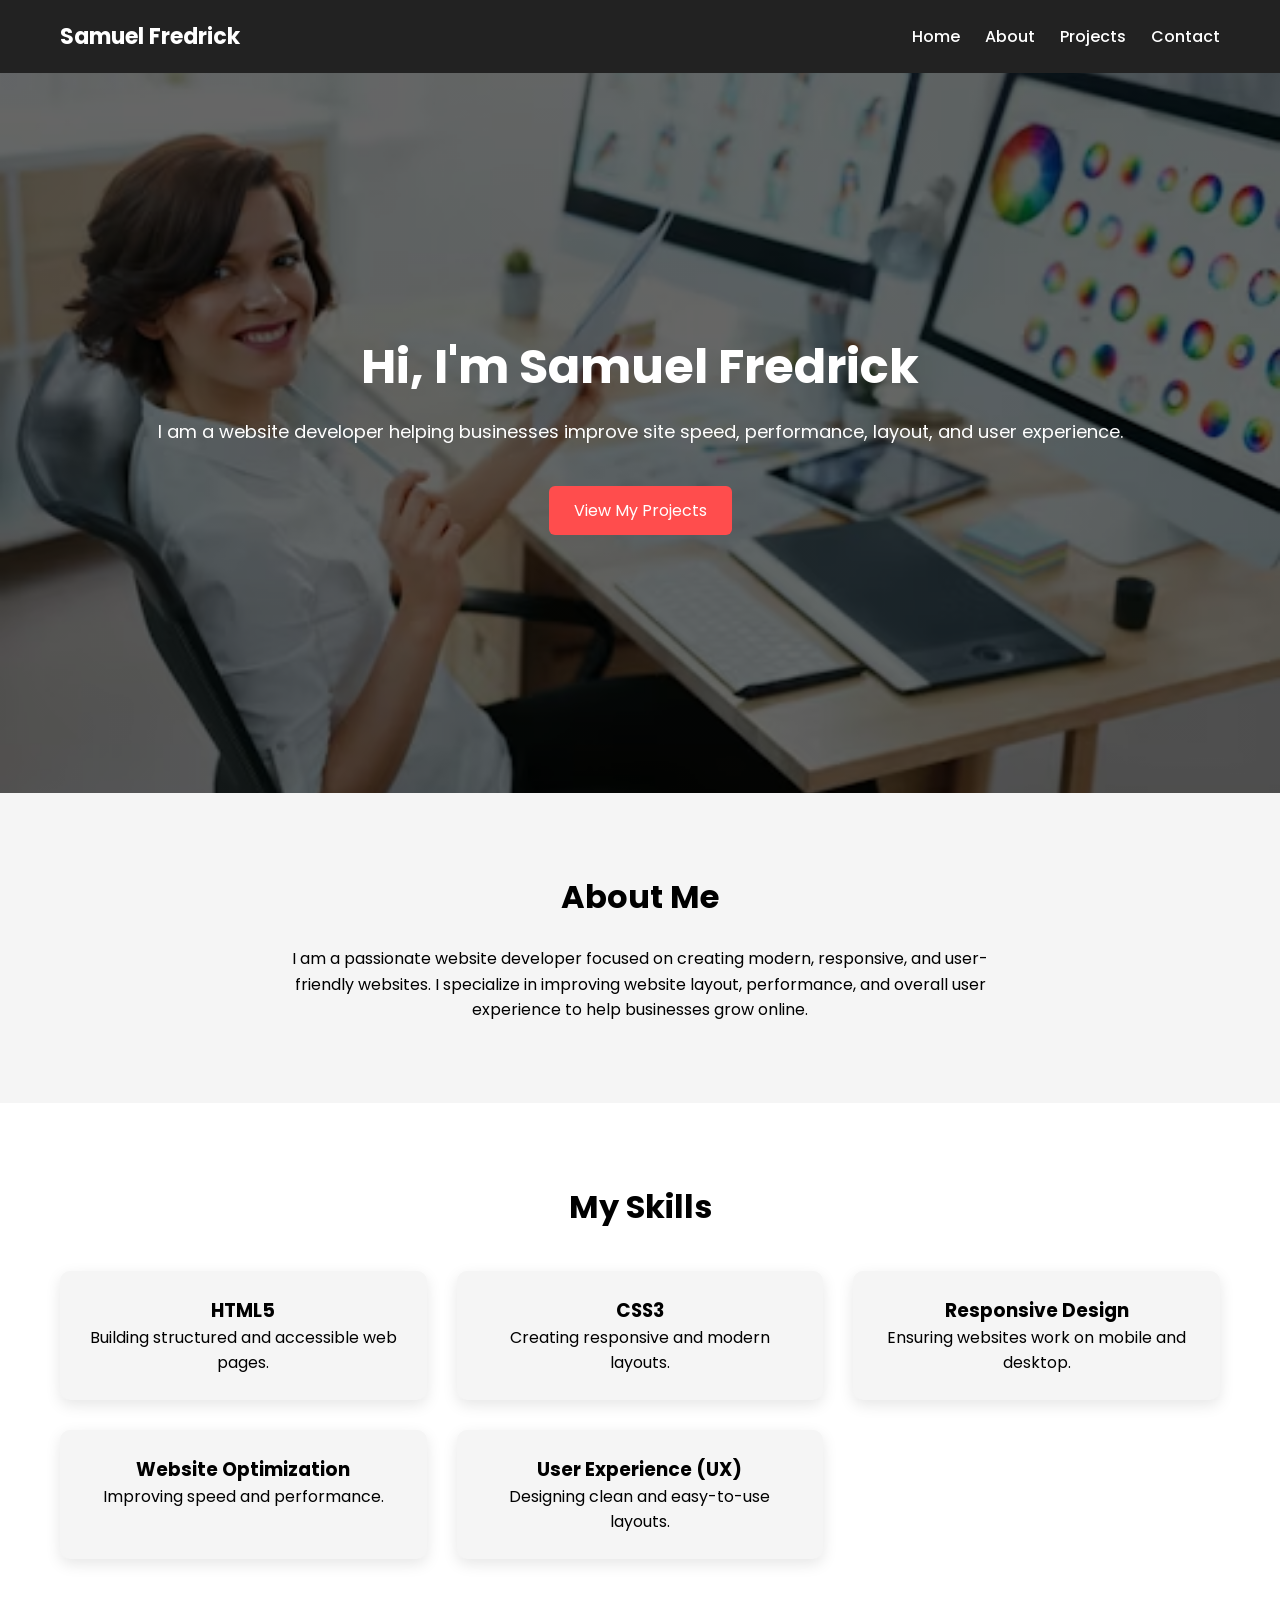
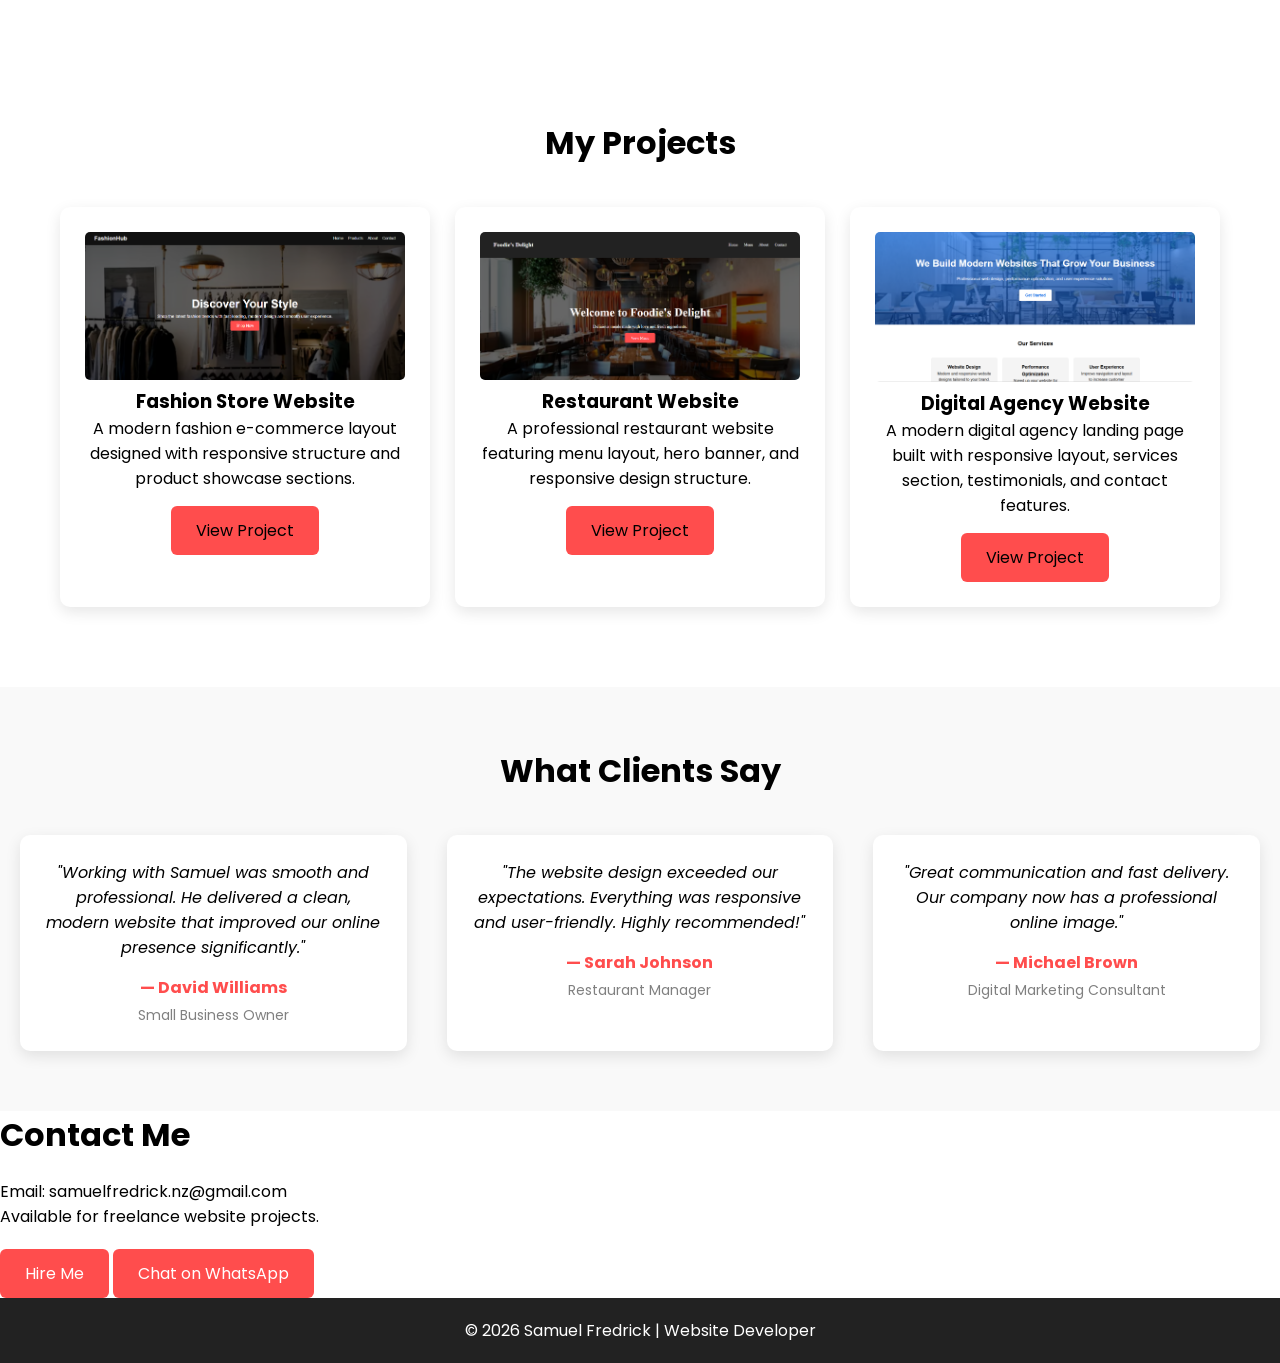
<file: index.html>
<!DOCTYPE html>
<html lang="en">

<head>

<meta charset="UTF-8">
<meta name="viewport" content="width=device-width, initial-scale=1.0">

<title>Samuel Fredrick | Website Developer</title>

<link href="https://fonts.googleapis.com/css2?family=Poppins:wght@300;400;600&display=swap" rel="stylesheet">

<link rel="stylesheet" href="style.css">

</head>

<body>

<!-- Navigation -->

<nav class="navbar">

<h2 class="logo">Samuel Fredrick</h2>

<ul class="nav-links">

<li><a href="#home">Home</a></li>
<li><a href="#about">About</a></li>
<li><a href="#projects">Projects</a></li>
<li><a href="#contact">Contact</a></li>

</ul>

</nav>

<!-- Hero Section -->

<section id="home" class="hero">

<div class="hero-content">

<h1>Hi, I'm Samuel Fredrick</h1>

<p>
I am a website developer helping businesses improve 
site speed, performance, layout, and user experience.
</p>

<a href="#projects" class="btn">View My Projects</a>

</div>

</section>

<!-- About Section -->

<section id="about" class="about">

<h2>About Me</h2>

<p>
I am a passionate website developer focused on creating modern, 
responsive, and user-friendly websites. I specialize in improving 
website layout, performance, and overall user experience to help 
businesses grow online.
</p>

</section>

<!-- Projects Section -->

<!-- Skills Section -->

<section id="skills" class="skills">

<h2>My Skills</h2>

<div class="skills-grid">

<div class="skill-card">
<h3>HTML5</h3>
<p>Building structured and accessible web pages.</p>
</div>

<div class="skill-card">
<h3>CSS3</h3>
<p>Creating responsive and modern layouts.</p>
</div>

<div class="skill-card">
<h3>Responsive Design</h3>
<p>Ensuring websites work on mobile and desktop.</p>
</div>

<div class="skill-card">
<h3>Website Optimization</h3>
<p>Improving speed and performance.</p>
</div>

<div class="skill-card">
<h3>User Experience (UX)</h3>
<p>Designing clean and easy-to-use layouts.</p>
</div>

</div>

</section>

<!-- Projects Section -->
<section id="projects" class="projects">

<h2>My Projects</h2>

<div class="project-grid">

<!-- Fashion Project -->
<div class="project-card">

<img src="images/fashion-project.jpg" alt="Fashion Store Project">

<h3>Fashion Store Website</h3>

<p>
A modern fashion e-commerce layout designed with
responsive structure and product showcase sections.
</p>

<a href="fashion-store-demo/index.html"
target="_blank"
class="btn">
View Project
</a>

</div>

<!-- Restaurant Project -->
<div class="project-card">

<img src="images/restaurant-project.jpg" alt="Restaurant Project">

<h3>Restaurant Website</h3>

<p>
A professional restaurant website featuring menu layout,
hero banner, and responsive design structure.
</p>

<a href="restaurant-website-project/index.html"
target="_blank"
class="btn">
View Project
</a>

</div>

<!-- Digital Agency Project -->
<div class="project-card">

<img src="images/agency-project.jpg" alt="Digital Agency Project">

<h3>Digital Agency Website</h3>

<p>
A modern digital agency landing page built with responsive
layout, services section, testimonials, and contact features.
</p>

<a href="digital-agency-landing-page/index.html"
target="_blank"
class="btn">
View Project
</a>

</div>

</div><!-- project-grid -->

</div>

</section>

</div> <!-- project-grid -->

</section> <!-- projects section -->


<!-- Testimonials Section START HERE -->
<section id="testimonials" class="testimonials">

<h2>What Clients Say</h2>

<div class="testimonial-grid">

<div class="testimonial-card">
<p>
"Working with Samuel was smooth and professional.
He delivered a clean, modern website that improved
our online presence significantly."
</p>

<h4>— David Williams</h4>
<span>Small Business Owner</span>

</div>


<div class="testimonial-card">
<p>
"The website design exceeded our expectations.
Everything was responsive and user-friendly.
Highly recommended!"
</p>

<h4>— Sarah Johnson</h4>
<span>Restaurant Manager</span>

</div>


<div class="testimonial-card">
<p>
"Great communication and fast delivery.
Our company now has a professional online image."
</p>

<h4>— Michael Brown</h4>
<span>Digital Marketing Consultant</span>

</div>

</div>

</section>

<!-- Contact Section -->

<section id="contact" class="contact">

<h2>Contact Me</h2>

<p>Email: samuelfredrick.nz@gmail.com</p>

<p>Available for freelance website projects.</p>

<a href="https://mail.google.com/mail/?view=cm&to=samuelfredrick.nz@gmail.com" target="_blank" class="btn">
Hire Me
</a>
<a href="https://wa.me/2348105631859" class="btn">
Chat on WhatsApp
</a>

</section>

<!-- Footer -->

<footer>

<p>© 2026 Samuel Fredrick | Website Developer</p>

</footer>

</body>

</html>
</file>
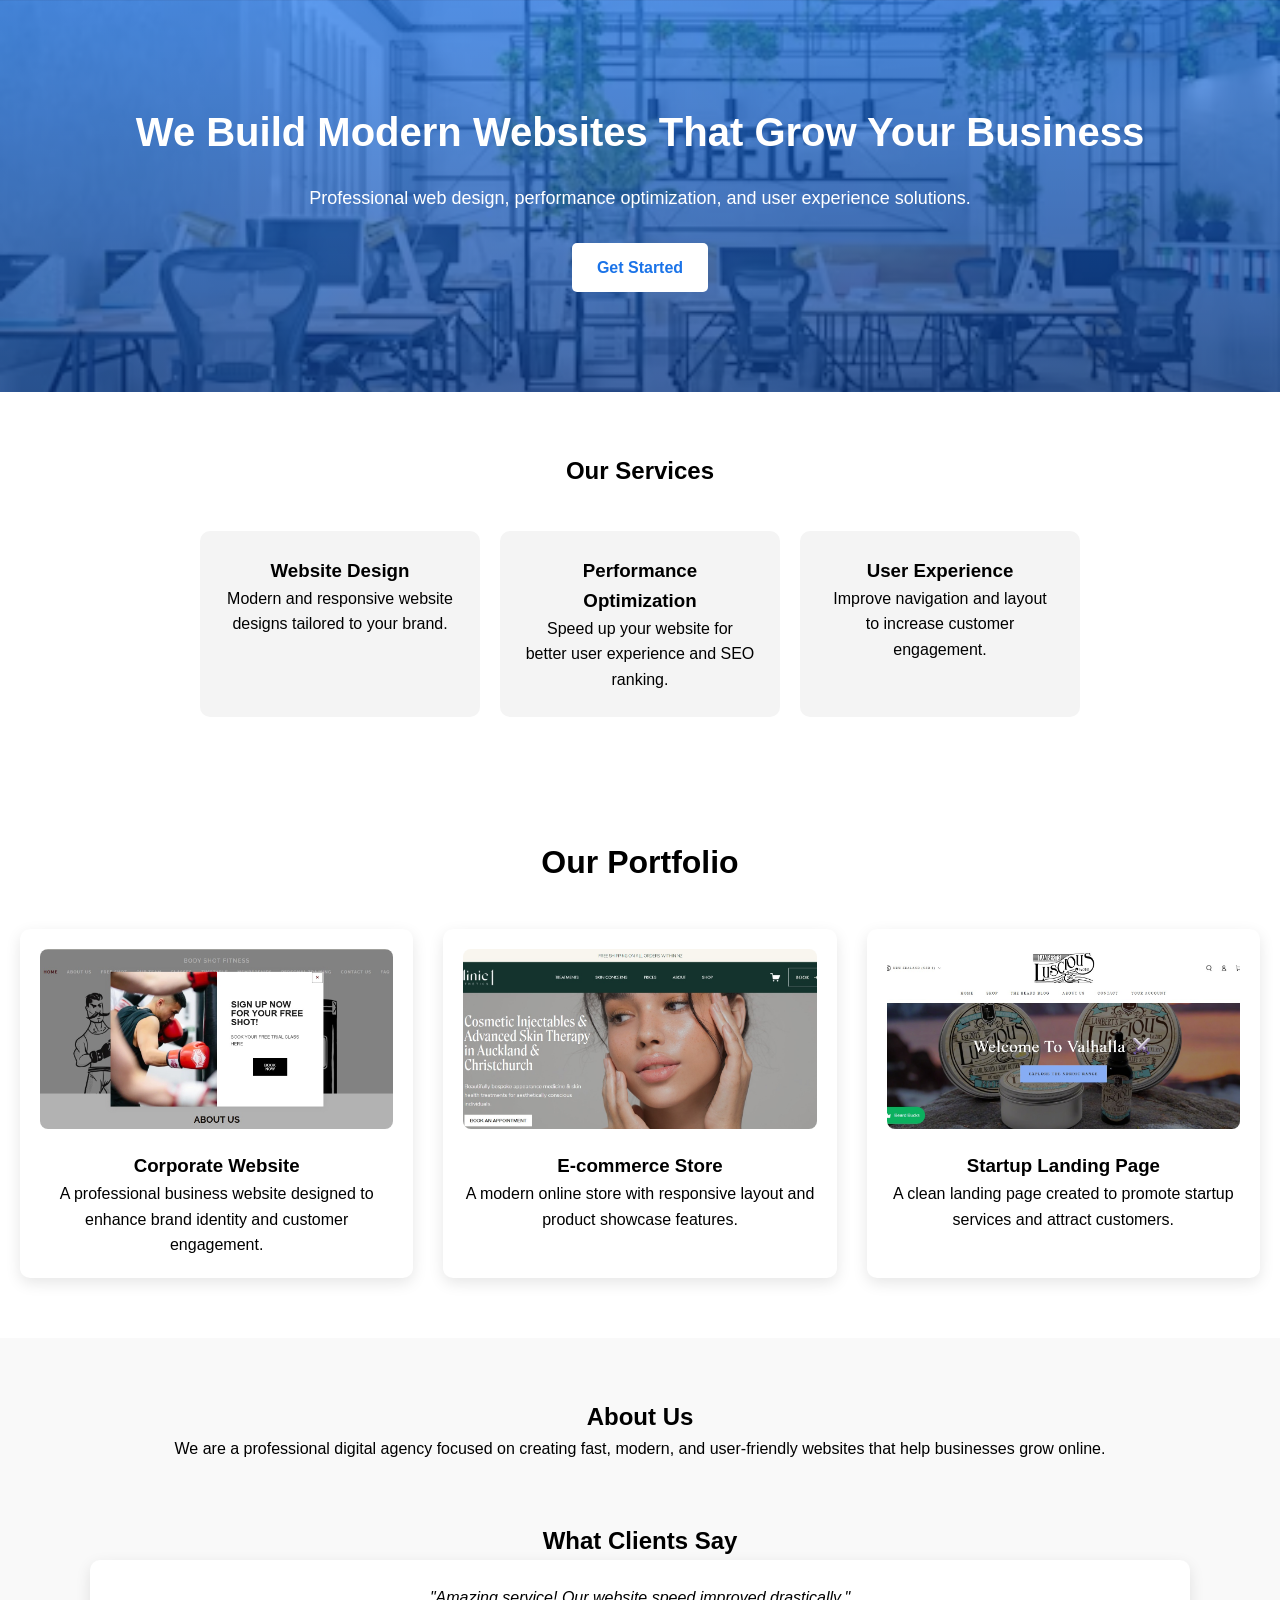
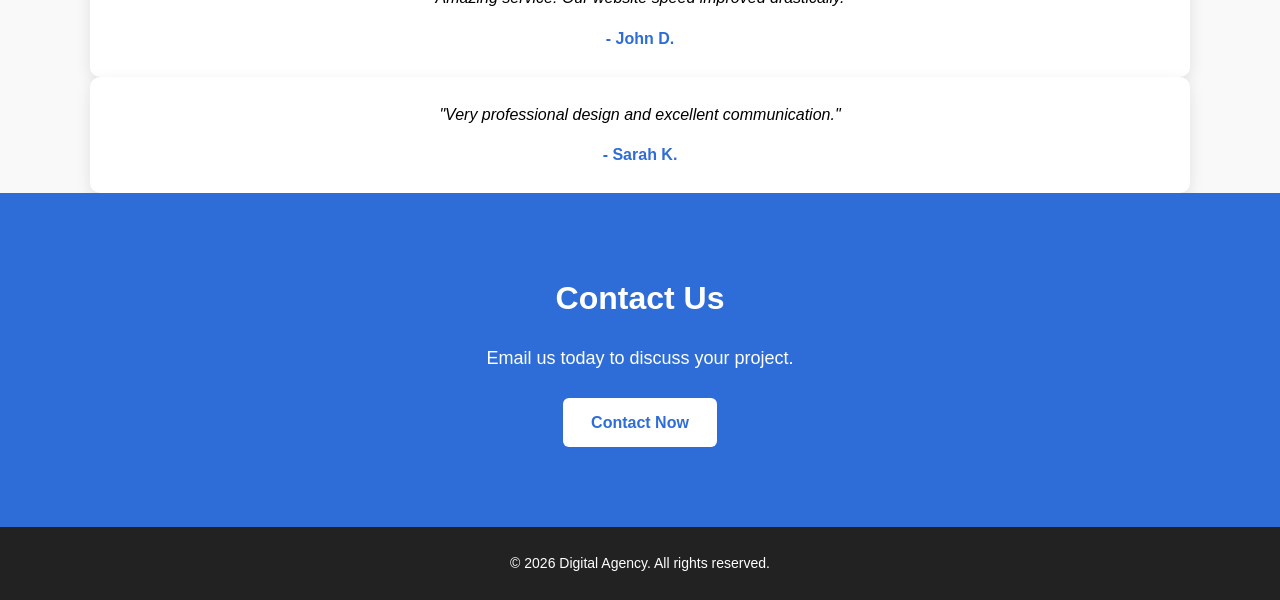
<file: digital-agency-landing-page/index.html>
<!DOCTYPE html>
<html lang="en">
<head>
<meta charset="UTF-8">
<meta name="viewport" content="width=device-width, initial-scale=1.0">
<title>Digital Agency</title>
<link href="https://fonts.googleapis.com/css2?family=Poppins:wght@300;400;600;700&display=swap" rel="stylesheet">
<link rel="stylesheet" href="style.css">
</head>

<body>

<!-- HERO SECTION -->

<header class="hero">
    <div class="container">
        <h1>We Build Modern Websites That Grow Your Business</h1>
        <p>Professional web design, performance optimization, and user experience solutions.</p>
        <a href="#" class="btn">Get Started</a>
    </div>
</header>

<!-- SERVICES SECTION -->

<section class="services">
    <div class="container">
        <h2>Our Services</h2>

        <div class="service-box">

            <div class="card">
                <h3>Website Design</h3>
                <p>Modern and responsive website designs tailored to your brand.</p>
            </div>

            <div class="card">
                <h3>Performance Optimization</h3>
                <p>Speed up your website for better user experience and SEO ranking.</p>
            </div>

            <div class="card">
                <h3>User Experience</h3>
                <p>Improve navigation and layout to increase customer engagement.</p>
            </div>

        </div>
    </div>
</section>

<!-- Portfolio Section -->
<section id="portfolio" class="portfolio">

<h2>Our Portfolio</h2>

<div class="portfolio-grid">

<div class="portfolio-item">
<img src="images/project1.jpg" alt="Corporate Website">

<h3>Corporate Website</h3>

<p>
A professional business website designed to enhance
brand identity and customer engagement.
</p>

</div>

<div class="portfolio-item">
<img src="images/project2.jpg" alt="E-commerce Store">

<h3>E-commerce Store</h3>

<p>
A modern online store with responsive layout
and product showcase features.
</p>

</div>

<div class="portfolio-item">
<img src="images/project3.jpg" alt="Startup Landing Page">

<h3>Startup Landing Page</h3>

<p>
A clean landing page created to promote startup
services and attract customers.
</p>

</div>

</div>

</section>

<!-- ABOUT SECTION -->

<section class="about">
    <div class="container">
        <h2>About Us</h2>
        <p>
            We are a professional digital agency focused on creating fast,
            modern, and user-friendly websites that help businesses grow online.
        </p>
    </div>
</section>

<!-- TESTIMONIAL SECTION -->

<section class="testimonials">
    <div class="container">
        <h2>What Clients Say</h2>

        <div class="testimonial-box">

            <div class="testimonial">
                <p>"Amazing service! Our website speed improved drastically."</p>
                <h4>- John D.</h4>
            </div>

            <div class="testimonial">
                <p>"Very professional design and excellent communication."</p>
                <h4>- Sarah K.</h4>
            </div>

        </div>
    </div>
</section>

<!-- CONTACT SECTION -->

<section class="contact">
    <div class="container">
        <h2>Contact Us</h2>
        <p>Email us today to discuss your project.</p>
        <a href="mailto:samuelfredrick.nz@email.com" class="btn">
Contact Now
</a>
    </div>
</section>

<!-- FOOTER -->

<footer>
    <p>© 2026 Digital Agency. All rights reserved.</p>
</footer>

</body>
</html>
</file>
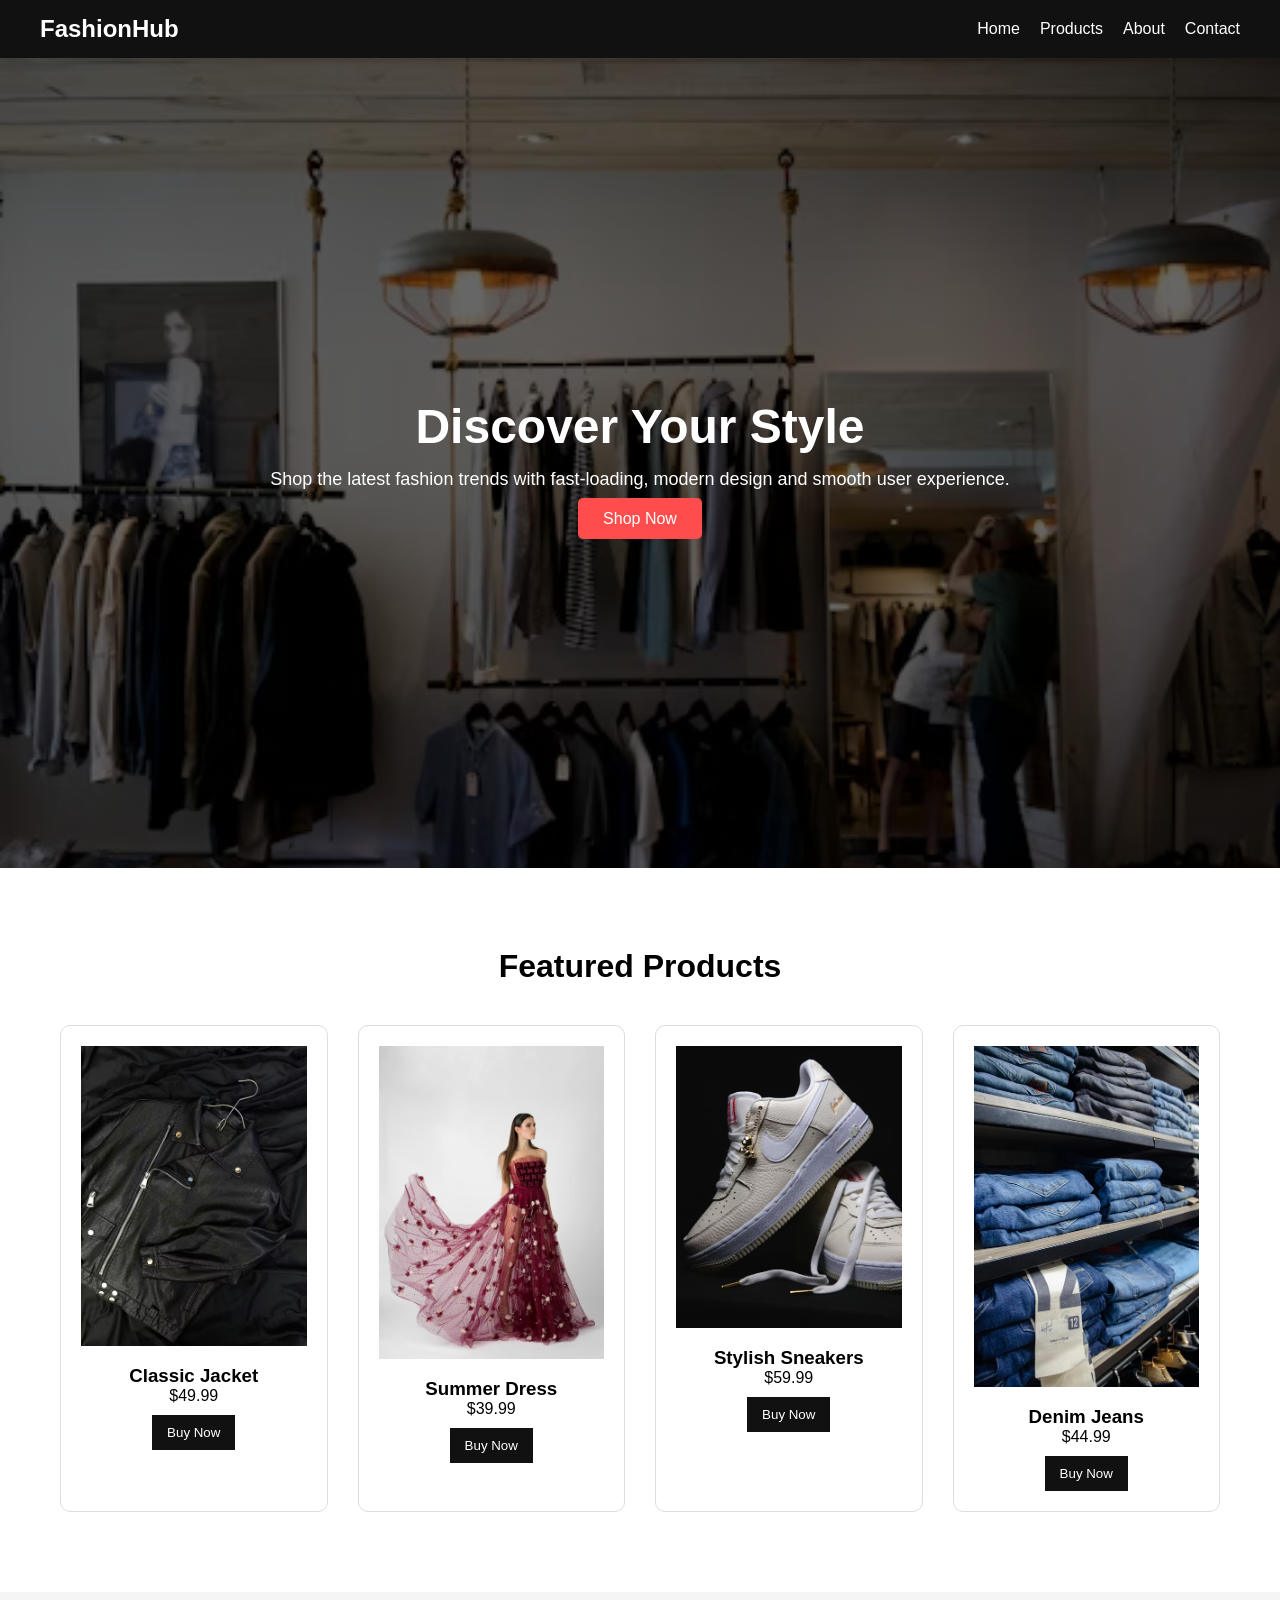
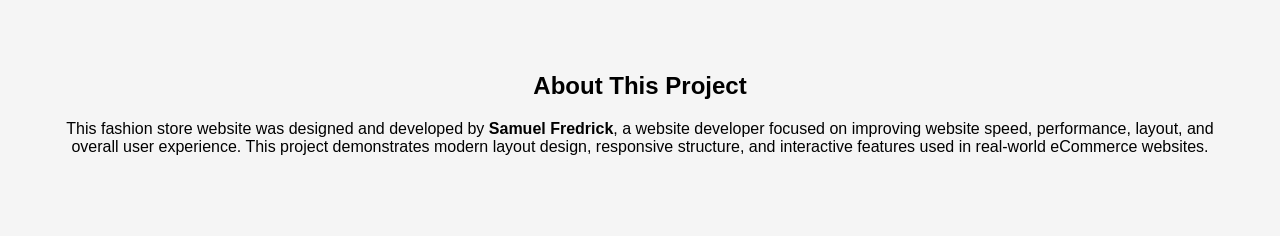
<file: fashion-store-demo/index.html>
<!DOCTYPE html>
<html lang="en">
<head>
<meta charset="UTF-8">
<meta name="viewport" content="width=device-width, initial-scale=1.0">
<title>Samuel Fredrick | Website Developer</title>

<link href="https://fonts.googleapis.com/css2?family=Poppins:wght@300;400;600&display=swap" rel="stylesheet">

<link rel="stylesheet" href="style.css">
</head>

<body>

<!-- Navigation -->
<header>
<nav class="navbar">
<h1 class="logo">FashionHub</h1>

<ul class="nav-links">
<li><a href="#">Home</a></li>
<li><a href="#">Products</a></li>
<li><a href="#">About</a></li>
<li><a href="#">Contact</a></li>
</ul>

</nav>
</header>

<!-- Hero Section -->
<section class="hero">
<div class="hero-content">

<h2>Discover Your Style</h2>

<p>
Shop the latest fashion trends with fast-loading,
modern design and smooth user experience.
</p>

<a href="#" class="btn">Shop Now</a>

</div>
</section>

<!-- Products Section -->
<section class="products">

<h2>Featured Products</h2>

<div class="product-grid">

<div class="product-card">
<img src="images/jacket.jpg" alt="Classic Jacket">
<h3>Classic Jacket</h3>
<p>$49.99</p>
<button>Buy Now</button>
</div>

<div class="product-card">
<img src="images/dress.jpg" alt="Summer Dress">
<h3>Summer Dress</h3>
<p>$39.99</p>
<button>Buy Now</button>
</div>

<div class="product-card">
<img src="images/sneakers.jpg" alt="Stylish Sneakers">
<h3>Stylish Sneakers</h3>
<p>$59.99</p>
<button>Buy Now</button>
</div>

<div class="product-card">
<img src="images/jeans.jpg" alt="Denim Jeans">
<h3>Denim Jeans</h3>
<p>$44.99</p>
<button>Buy Now</button>
</div>

</div>

</section>

<!-- About Section -->
<section class="about">
<h2>About This Project</h2>

<p>
This fashion store website was designed and developed by <strong>Samuel Fredrick</strong>, 
a website developer focused on improving website speed, performance, layout, 
and overall user experience.

This project demonstrates modern layout design, responsive structure, 
and interactive features used in real-world eCommerce websites.
</p>

</section>
</footer>

</body>
</html>
</file>
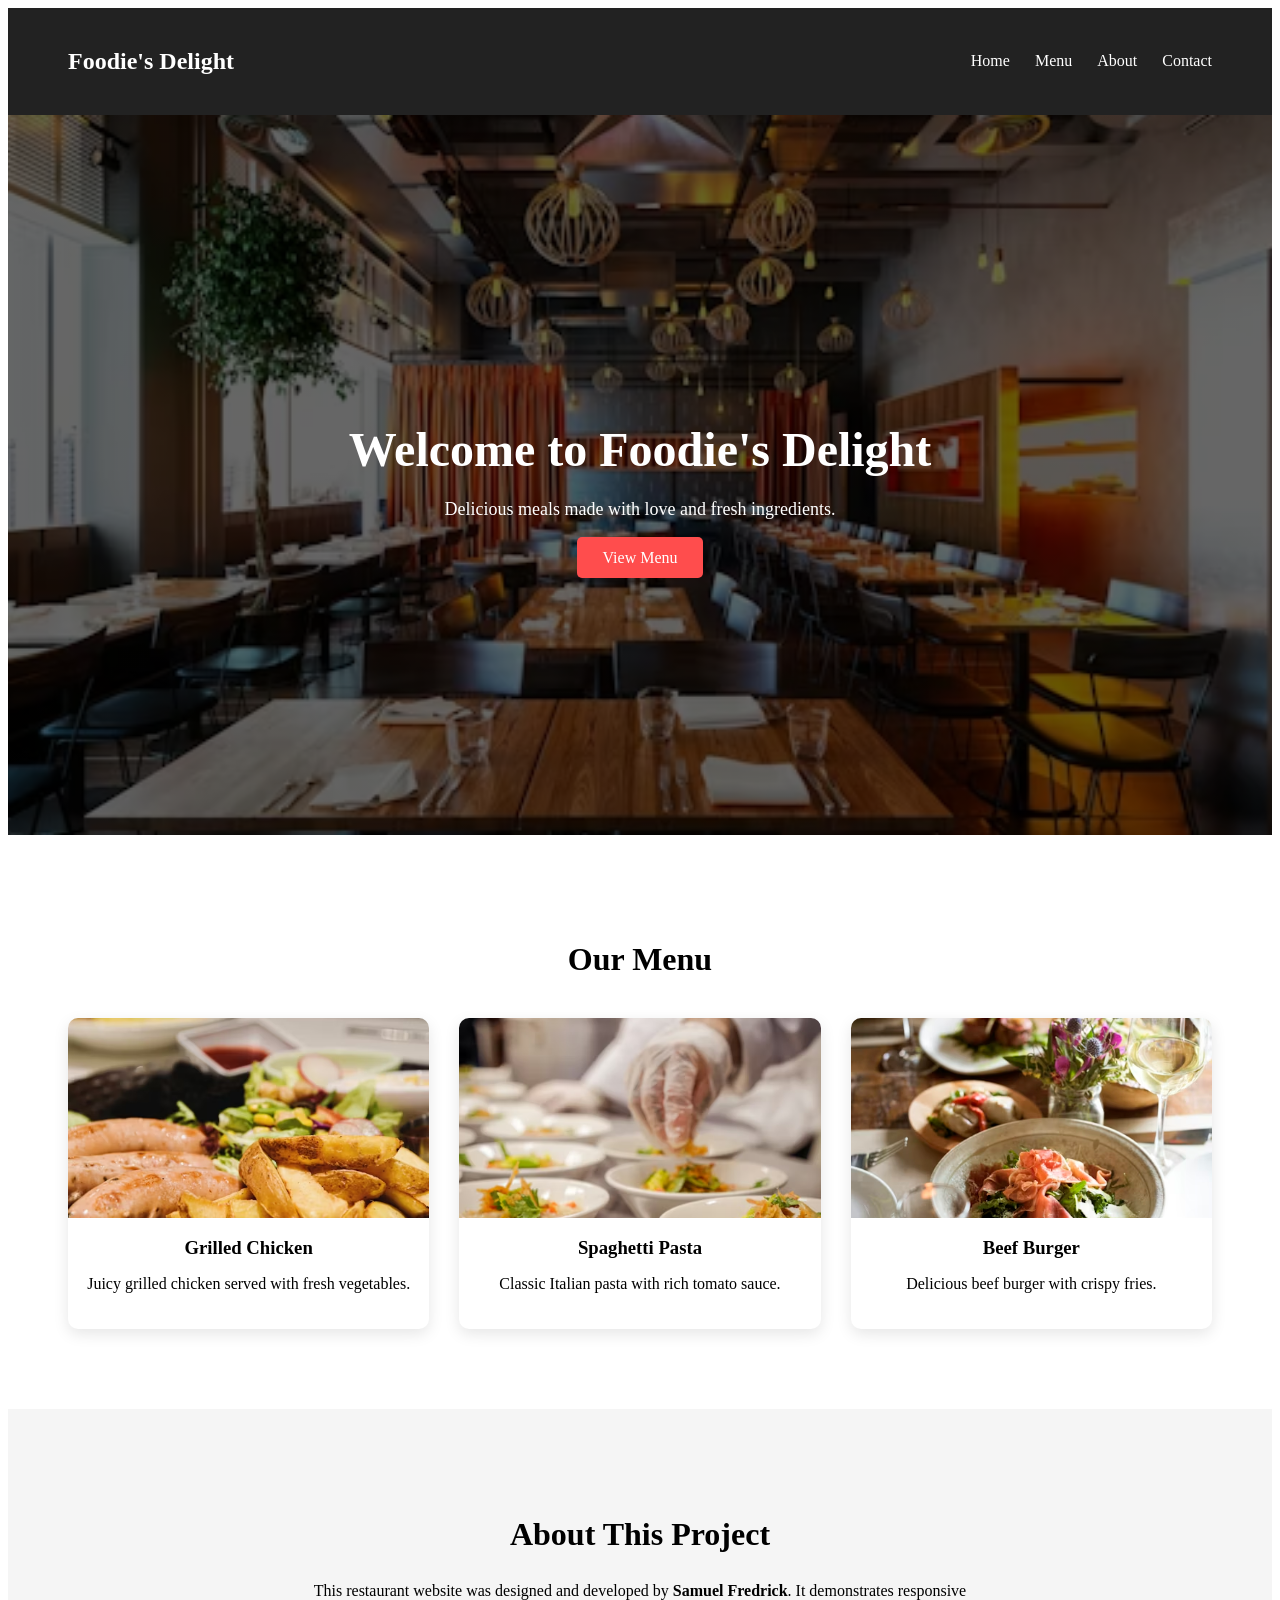
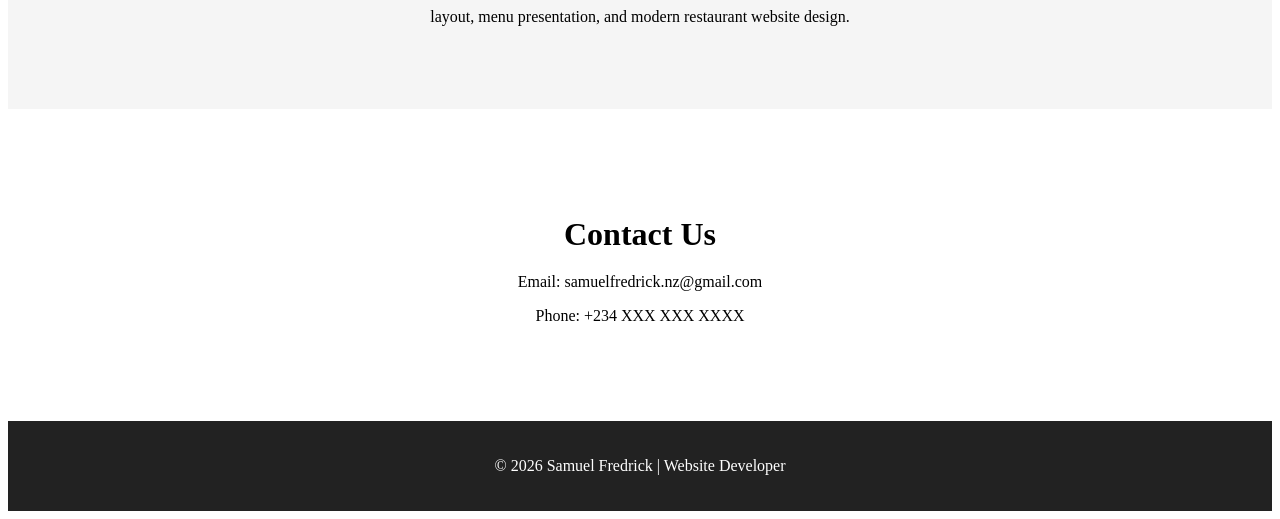
<file: restaurant-website-project/index.html>
<!DOCTYPE html>
<html lang="en">
<head>
<meta charset="UTF-8">
<meta name="viewport" content="width=device-width, initial-scale=1.0">

<title>Restaurant Website | Samuel Fredrick</title>

<link href="https://fonts.googleapis.com/css2?family=Poppins:wght@300;400;600&display=swap" rel="stylesheet">

<link rel="stylesheet" href="style.css">

</head>

<body>

<!-- Navigation -->

<nav class="navbar">

<div class="logo">
<h2>Foodie's Delight</h2>
</div>

<ul class="nav-links">

<li><a href="#">Home</a></li>
<li><a href="#menu">Menu</a></li>
<li><a href="#about">About</a></li>
<li><a href="#contact">Contact</a></li>

</ul>

</nav>

<!-- Hero Section -->

<section class="hero">

<div class="hero-content">

<h1>Welcome to Foodie's Delight</h1>

<p>Delicious meals made with love and fresh ingredients.</p>

<a href="#menu" class="btn">View Menu</a>

</div>

</section>

<!-- Menu Section -->

<section id="menu" class="menu">

<h2>Our Menu</h2>

<div class="menu-grid">

<div class="menu-card">

<img src="images/food1.jpg" alt="Dish 1">

<h3>Grilled Chicken</h3>

<p>Juicy grilled chicken served with fresh vegetables.</p>

</div>

<div class="menu-card">

<img src="images/food2.jpg" alt="Dish 2">

<h3>Spaghetti Pasta</h3>

<p>Classic Italian pasta with rich tomato sauce.</p>

</div>

<div class="menu-card">

<img src="images/food3.jpg" alt="Dish 3">

<h3>Beef Burger</h3>

<p>Delicious beef burger with crispy fries.</p>

</div>

</div>

</section>

<!-- About Section -->

<section id="about" class="about">

<h2>About This Project</h2>

<p>
This restaurant website was designed and developed by <strong>Samuel Fredrick</strong>.  
It demonstrates responsive layout, menu presentation, and modern restaurant website design.
</p>

</section>

<!-- Contact Section -->

<section id="contact" class="contact">

<h2>Contact Us</h2>

<p>Email: samuelfredrick.nz@gmail.com</p>

<p>Phone: +234 XXX XXX XXXX</p>

</section>

<!-- Footer -->

<footer>

<p>© 2026 Samuel Fredrick | Website Developer</p>

</footer>

</body>

</html>
</file>
<file: style.css>
/* Reset */

html {
scroll-behavior: smooth;
}

* {
margin: 0;
padding: 0;
box-sizing: border-box;
font-family: 'Poppins', sans-serif;
}

/* Navigation */

.navbar {
display: flex;
justify-content: space-between;
align-items: center;
padding: 20px 60px;
background: #222;
color: white;
position: sticky;
top: 0;
}

.logo {
font-size: 22px;
}

.nav-links {
list-style: none;
display: flex;
gap: 25px;
}

.nav-links a {
text-decoration: none;
color: white;
font-weight: 500;
transition: 0.3s;
}

.nav-links a:hover {
color: #ff4d4d;
}

/* Hero Section */

.hero {
height: 80vh;

background: linear-gradient(
rgba(0,0,0,0.6),
rgba(0,0,0,0.6)
),
url("images/hero-bg.jpg");

background-size: cover;
background-position: center;

display: flex;
justify-content: center;
align-items: center;
text-align: center;

color: white;
}

.hero-content h1 {
font-size: 48px;
margin-bottom: 15px;
}

.hero-content p {
font-size: 18px;
margin-bottom: 25px;
line-height: 1.6;
}

/* BUTTON STYLE FIX */

.btn {
    background: #ff4d4d;   /* red button */
    color: white;
    padding: 12px 25px;
    text-decoration: none;
    border-radius: 6px;
    display: inline-block;
    margin-top: 15px;
    transition: 0.3s;
}

.btn:hover {
    background: #e60000;   /* darker red on hover */
}

/* About Section */

.about {
padding: 80px 60px;
text-align: center;
background: #f5f5f5;
}

.about h2 {
font-size: 32px;
margin-bottom: 25px;
}

.about p {
max-width: 700px;
margin: auto;
line-height: 1.6;
}

/* Projects Section */

.projects {
padding: 80px 60px;
text-align: center;
}

.projects h2 {
font-size: 32px;
margin-bottom: 40px;
}

.project-grid {
    display: grid;
    grid-template-columns: repeat(auto-fit, minmax(280px, 1fr));
    gap: 25px;
    margin-top: 30px;
}

.project-card {
    background: white;
    padding: 25px;
    border-radius: 10px;
    box-shadow: 0 5px 15px rgba(0,0,0,0.1);
    transition: 0.3s;
}

.project-card img {
    width: 100%;
    height: auto;
    border-radius: 5px;
}


.project-card:hover {
transform: translateY(-5px);
box-shadow: 0 10px 20px rgba(0,0,0,0.2);
}

/* Contact Section */

.contact .btn {
display: inline-block;
margin-top: 20px;
}

.contact h2 {
font-size: 32px;
margin-bottom: 20px;
}

/* Footer */

footer {
background: #222;
color: rgb(255, 255, 255);
text-align: center;
padding: 20px;
}

/* Mobile Responsiveness */

@media (max-width: 768px) {

.navbar {
flex-direction: column;
}

.nav-links {
flex-direction: column;
gap: 10px;
margin-top: 10px;
}

.hero {
height: 60vh;
padding: 20px;
}

.hero-content h1 {
font-size: 28px;
}

.project-grid {
grid-template-columns: 1fr;
}

.about,
.projects,
.contact {
padding: 60px 20px;
}

}/* Skills Section */

.skills {
padding: 80px 60px;
text-align: center;
background: #ffffff;
}

.skills h2 {
font-size: 32px;
margin-bottom: 40px;
}

.skills-grid {
display: grid;
grid-template-columns: repeat(3, 1fr);
gap: 30px;
}

.skill-card {
background: #f5f5f5;
padding: 25px;
border-radius: 10px;
box-shadow: 0 5px 15px rgba(0,0,0,0.1);
transition: 0.3s;
}

.skill-card:hover {
transform: translateY(-5px);
}

/* Mobile */

@media (max-width: 768px) {

.skills-grid {
grid-template-columns: 1fr;
}

}/* Make project links look clean */

.projects a {
text-decoration: none;
color: inherit;
}

/* Add cursor pointer */

.project-card {
cursor: pointer;
}

/* Slight click animation */

.project-card:active {
transform: scale(0.98);
}

/* =========================
   TESTIMONIALS SECTION
========================= */

.testimonials {
    padding: 60px 20px;
    background: #f9f9f9;
    text-align: center;
}

.testimonials h2 {
    font-size: 32px;
    margin-bottom: 40px;
}

.testimonial-grid {
    display: grid;
    grid-template-columns: repeat(auto-fit, minmax(280px, 1fr));
    gap: 40px;   /* Space between testimonials */
}

.testimonial-card {
    background: white;
    padding: 25px;
    border-radius: 10px;
    box-shadow: 0 5px 15px rgba(0,0,0,0.1);
}

.testimonial-card p {
    font-style: italic;
    margin-bottom: 15px;
}

.testimonial-card h4 {
    color: #ff4d4d;
}

.testimonial-card span {
    display: block;
    font-size: 14px;
    color: gray;
    margin-top: 5px;
}
</file>
<file: digital-agency-landing-page/style.css>
/* RESET */

body {
    font-family: 'Poppins', sans-serif;
}

* {
    margin: 0;
    padding: 0;
    box-sizing: border-box;
}

/* BODY */

body {
    font-family: Arial, sans-serif;
    line-height: 1.6;
}

/* CONTAINER */

.container {
    width: 90%;
    max-width: 1100px;
    margin: auto;
    text-align: center;
}

/* HERO SECTION */

.hero {
    background: linear-gradient(
        rgba(26,115,232,0.7),
        rgba(11,61,145,0.7)
    ),
    url("images/agency-bg.jpg");

    background-size: cover;
    background-position: center;

    color: white;
    padding: 100px 20px;
}

.hero h1 {
    font-size: 40px;
    margin-bottom: 20px;
}

.hero p {
    font-size: 18px;
    margin-bottom: 30px;
}

/* BUTTON */

.btn {
    display: inline-block;
    background: white;
    color: #1a73e8;
    padding: 12px 25px;
    text-decoration: none;
    border-radius: 5px;
    font-weight: bold;
}

/* SERVICES */

.services {
    padding: 60px 0;
}

.services h2 {
    margin-bottom: 40px;
}

.service-box {
    display: flex;
    flex-wrap: wrap;
    gap: 20px;
    justify-content: center;
}

/* CARDS */

.card {
    background: #f4f4f4;
    padding: 25px;
    width: 280px;
    border-radius: 10px;
    transition: 0.3s;
}

.card:hover {
    transform: translateY(-6px);
    box-shadow: 0 10px 20px rgba(0,0,0,0.1);
}

/* ABOUT */

.about {
    background: #f9f9f9;
    padding: 60px 0;
}

/* Testimonials */

.testimonials {
    background: #f9f9f9;
    text-align: center;
}

.testimonial-grid {
    display: grid;
    grid-template-columns: repeat(auto-fit, minmax(280px, 1fr));
    gap: 35px;
    margin-top: 40px;
    max-width: 1000px;
    margin-left: auto;
    margin-right: auto;
}

.testimonial {
    background: white;
    padding: 25px;
    border-radius: 10px;
    box-shadow: 0 5px 15px rgba(0,0,0,0.1);
    transition: 0.3s;
}

.testimonial:hover {
    transform: translateY(-5px);
}

.testimonial p {
    font-style: italic;
    margin-bottom: 15px;
}

.testimonial h4 {
    color: #2e6dd8;
    font-weight: bold;
}

/* Contact Section Polish */

.contact {
    text-align: center;
    padding: 80px 20px;
    background: #2e6dd8;
    color: white;
}

.contact h2 {
    font-size: 32px;
    margin-bottom: 20px;
}

.contact p {
    font-size: 18px;
    margin-bottom: 25px;
}

/* Contact Button */

.contact .btn {
    background: white;
    color: #2e6dd8;
    padding: 12px 28px;
    border-radius: 6px;
    text-decoration: none;
    font-weight: bold;
    transition: 0.3s;
}

.contact .btn:hover {
    background: #f0f0f0;
}

/* Footer Polish */

footer {
    background: #222;
    color: white;
    text-align: center;
    padding: 25px 15px;
    font-size: 14px;
    margin-top: 0;
}

footer p {
    margin: 0;
}

/* Portfolio Section */

.portfolio {
    padding: 60px 20px;
    text-align: center;
}

.portfolio h2 {
    font-size: 32px;
    margin-bottom: 40px;
}

.portfolio-grid {
    display: grid;
    grid-template-columns: repeat(auto-fit, minmax(280px, 1fr));
    gap: 30px;
}

.portfolio-item {
    background: white;
    padding: 20px;
    border-radius: 10px;
    box-shadow: 0 5px 15px rgba(0,0,0,0.1);
    transition: 0.3s;
}

.portfolio-item:hover {
    transform: translateY(-8px);
    box-shadow: 0 10px 25px rgba(0,0,0,0.15);
}

.portfolio-item img {
    width: 100%;
    height: 180px;
    object-fit: cover;
    border-radius: 8px;
    margin-bottom: 15px;
}

.services-grid {
    display: grid;
    grid-template-columns: repeat(auto-fit, minmax(250px, 1fr));
    gap: 30px;
    margin-top: 30px;
}

.service-card {
    padding: 25px;
}
</file>
<file: fashion-store-demo/style.css>
/* Reset */

* {
margin: 0;
padding: 0;
box-sizing: border-box;
font-family: Arial, sans-serif;
}

/* Navbar */

.navbar {
display: flex;
justify-content: space-between;
align-items: center;
padding: 15px 40px;
background: #111;
color: white;
}

.logo {
font-size: 24px;
font-weight: bold;
}

.nav-links {
list-style: none;
display: flex;
gap: 20px;
}

.nav-links a {
text-decoration: none;
color: white;
font-weight: 500;
}

/* Hero */

.hero {
height: 90vh;

background-image:
linear-gradient(
rgba(0,0,0,0.6),
rgba(0,0,0,0.6)
),
url("images/hero.jpg");

background-size: cover;
background-position: center center;
background-repeat: no-repeat;

display: flex;
justify-content: center;
align-items: center;
text-align: center;

color: white;
}

.hero-content h2 {
font-size: 48px;
margin-bottom: 15px;
}

.hero-content p {
font-size: 18px;
margin-bottom: 20px;
}

.btn {
background: #ff4d4d;
color: white;
padding: 12px 25px;
text-decoration: none;
border-radius: 5px;
}

/* Products */

.products {
padding: 80px 60px;
text-align: center;
}

.products h2 {
margin-bottom: 40px;
font-size: 32px;
}

.product-grid {
display: grid;
grid-template-columns: repeat(auto-fit, minmax(250px, 1fr));
gap: 30px;
}

.product-card {
border: 1px solid #ddd;
padding: 20px;
border-radius: 10px;
}

.product-card img {
width: 100%;
margin-bottom: 15px;
}

.product-card button {
margin-top: 10px;
padding: 10px 15px;
background: #111;
color: white;
border: none;
cursor: pointer;
}

/* About */

.about {
padding: 80px 60px;
background: #f5f5f5;
text-align: center;
}

.about h2 {
margin-bottom: 20px;
}

/* Footer */

footer {
padding: 20px;
text-align: center;
background: #111;
color: white;
}

/* Mobile */

@media (max-width: 768px) {

.navbar {
flex-direction: column;
gap: 10px;
}

.hero-content h2 {
font-size: 32px;
}

}/* Hover Effects */

/* Navigation hover */

.nav-links a:hover {
color: #ff4d4d;
transition: 0.3s;
}

/* Button hover */

.btn:hover {
background: #e60000;
transition: 0.3s;
}

/* Product card hover */

.product-card:hover {
transform: translateY(-5px);
box-shadow: 0 8px 20px rgba(0,0,0,0.2);
transition: 0.3s;
}

/* Button hover */

.product-card button:hover {
background: #ff4d4d;
}/* Mobile Responsiveness */

@media (max-width: 768px) {

/* Navigation */

.navbar {
flex-direction: column;
align-items: center;
}

.nav-links {
flex-direction: column;
gap: 10px;
margin-top: 10px;
}

/* Hero Section */

.hero {
height: 60vh;
padding: 20px;
}

.hero-content h1 {
font-size: 28px;
}

.hero-content p {
font-size: 16px;
}

/* Products */

.product-grid {
grid-template-columns: 1fr;
}

/* About Section */

.products,
.about {
padding: 60px 20px;
}

}
</file>
<file: restaurant-website-project/style.css>
/* Reset */

html {
scroll-behavior: smooth;
}

/* Navigation */

.navbar {
display: flex;
justify-content: space-between;
align-items: center;
padding: 20px 60px;
background: #222;
color: white;
}

.nav-links {
list-style: none;
display: flex;
gap: 25px;
}

.nav-links a {
text-decoration: none;
color: white;
font-weight: 500;
}

.nav-links a:hover {
color: #ff4d4d;
transition: 0.3s;
}

/* Hero Section */

.hero {
height: 80vh;

background-image:
linear-gradient(
rgba(0,0,0,0.6),
rgba(0,0,0,0.6)
),
url("images/hero-food.jpg");

background-size: cover;
background-position: center;

display: flex;
justify-content: center;
align-items: center;
text-align: center;

color: white;
}

.hero-content h1 {
font-size: 48px;
margin-bottom: 15px;
}

.hero-content p {
font-size: 18px;
margin-bottom: 25px;
line-height: 1.6;
}

.btn {
padding: 12px 25px;
background: #ff4d4d;
color: white;
text-decoration: none;
border-radius: 5px;
}

.btn:hover {
background: #e60000;
}

/* Menu Section */

.menu {
padding: 80px 60px;
text-align: center;
}

.menu h2 {
font-size: 32px;
margin-bottom: 40px;
}

.menu-grid {
display: grid;
grid-template-columns: repeat(3, 1fr);
gap: 30px;
}

.menu-card {
background: white;
border-radius: 10px;
overflow: hidden;
box-shadow: 0 5px 15px rgba(0,0,0,0.1);
transition: 0.3s;
}

.menu-card:hover {
transform: translateY(-5px);
box-shadow: 0 10px 20px rgba(0,0,0,0.2);
}

.menu-card img {
width: 100%;
height: 200px;
object-fit: cover;
}

.menu-card h3 {
margin: 15px 0 10px;
}

.menu-card p {
padding: 0 15px 20px;
}

/* About Section */

.about {
padding: 80px 60px;
background: #f5f5f5;
text-align: center;
}

.about h2 {
font-size: 32px;
margin-bottom: 25px;
}

.about p {
max-width: 700px;
margin: auto;
line-height: 1.6;
}

/* Contact Section */

.contact {
padding: 80px 60px;
text-align: center;
}

.contact h2 {
font-size: 32px;
margin-bottom: 20px;
}

/* Footer */

footer {
background: #222;
color: white;
text-align: center;
padding: 20px;
}

/* Mobile Responsiveness */

@media (max-width: 768px) {

.navbar {
flex-direction: column;
}

.nav-links {
flex-direction: column;
gap: 10px;
margin-top: 10px;
}

.hero {
height: 60vh;
padding: 20px;
}

.hero-content h1 {
font-size: 28px;
}

.menu-grid {
grid-template-columns: 1fr;
}

.menu,
.about,
.contact {
padding: 60px 20px;
}

}/* Extra Hover Effects */

/* Menu card zoom effect */

.menu-card img {
transition: 0.3s;
}

.menu-card:hover img {
transform: scale(1.05);
}

/* Button hover smoothness */

.btn {
transition: 0.3s;
}

/* Navigation smooth hover */

.nav-links a {
transition: 0.3s;
}
</file>
